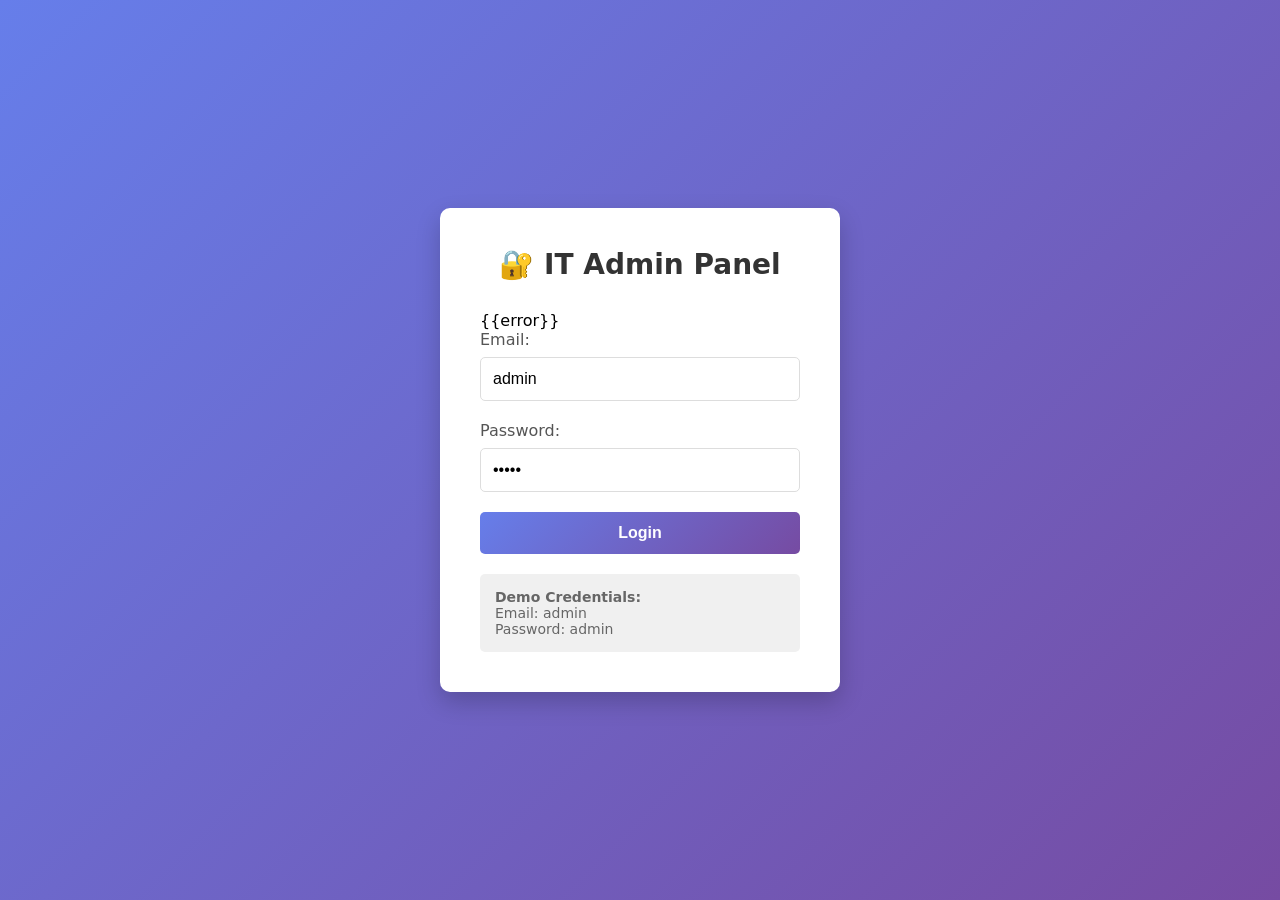
<file: ai-it-support-agent/templates/login.html>
<!doctype html>
<html lang="en">
  <head>
    <meta charset="UTF-8" />
    <meta name="viewport" content="width=device-width, initial-scale=1.0" />
    <title>IT Admin Panel - Login</title>
    <style>
      * {
        margin: 0;
        padding: 0;
        box-sizing: border-box;
      }

      body {
        font-family:
          system-ui,
          -apple-system,
          sans-serif;
        background: linear-gradient(135deg, #667eea 0%, #764ba2 100%);
        min-height: 100vh;
        display: flex;
        align-items: center;
        justify-content: center;
      }

      .login-container {
        background: white;
        padding: 40px;
        border-radius: 10px;
        box-shadow: 0 10px 25px rgba(0, 0, 0, 0.2);
        width: 100%;
        max-width: 400px;
      }

      h1 {
        text-align: center;
        color: #333;
        margin-bottom: 30px;
        font-size: 28px;
      }

      .form-group {
        margin-bottom: 20px;
      }

      label {
        display: block;
        margin-bottom: 8px;
        color: #555;
        font-weight: 500;
      }

      input {
        width: 100%;
        padding: 12px;
        border: 1px solid #ddd;
        border-radius: 5px;
        font-size: 16px;
        transition: border-color 0.3s;
      }

      input:focus {
        outline: none;
        border-color: #667eea;
        box-shadow: 0 0 5px rgba(102, 126, 234, 0.3);
      }

      button {
        width: 100%;
        padding: 12px;
        background: linear-gradient(135deg, #667eea 0%, #764ba2 100%);
        color: white;
        border: none;
        border-radius: 5px;
        font-size: 16px;
        font-weight: 600;
        cursor: pointer;
        transition:
          transform 0.2s,
          box-shadow 0.2s;
      }

      button:hover {
        transform: translateY(-2px);
        box-shadow: 0 5px 15px rgba(102, 126, 234, 0.4);
      }

      .error-message {
        background: #fee;
        color: #c33;
        padding: 12px;
        border-radius: 5px;
        margin-bottom: 20px;
        border-left: 4px solid #c33;
      }

      .info-box {
        background: #f0f0f0;
        padding: 15px;
        border-radius: 5px;
        margin-top: 20px;
        font-size: 14px;
        color: #666;
      }
    </style>
  </head>
  <body>
    <div class="login-container">
      <h1>🔐 IT Admin Panel</h1>

      {{error}}

      <form method="post" novalidate>
        <div class="form-group">
          <label for="email">Email:</label>
          <input
            type="text"
            id="email"
            name="email"
            required
            placeholder="admin"
            value="admin"
          />
        </div>

        <div class="form-group">
          <label for="password">Password:</label>
          <input
            type="password"
            id="password"
            name="password"
            required
            placeholder="admin"
            value="admin"
          />
        </div>

        <button type="submit">Login</button>
      </form>

      <div class="info-box">
        <strong>Demo Credentials:</strong><br />
        Email: admin<br />
        Password: admin
      </div>
    </div>
  </body>
</html>
</file>
